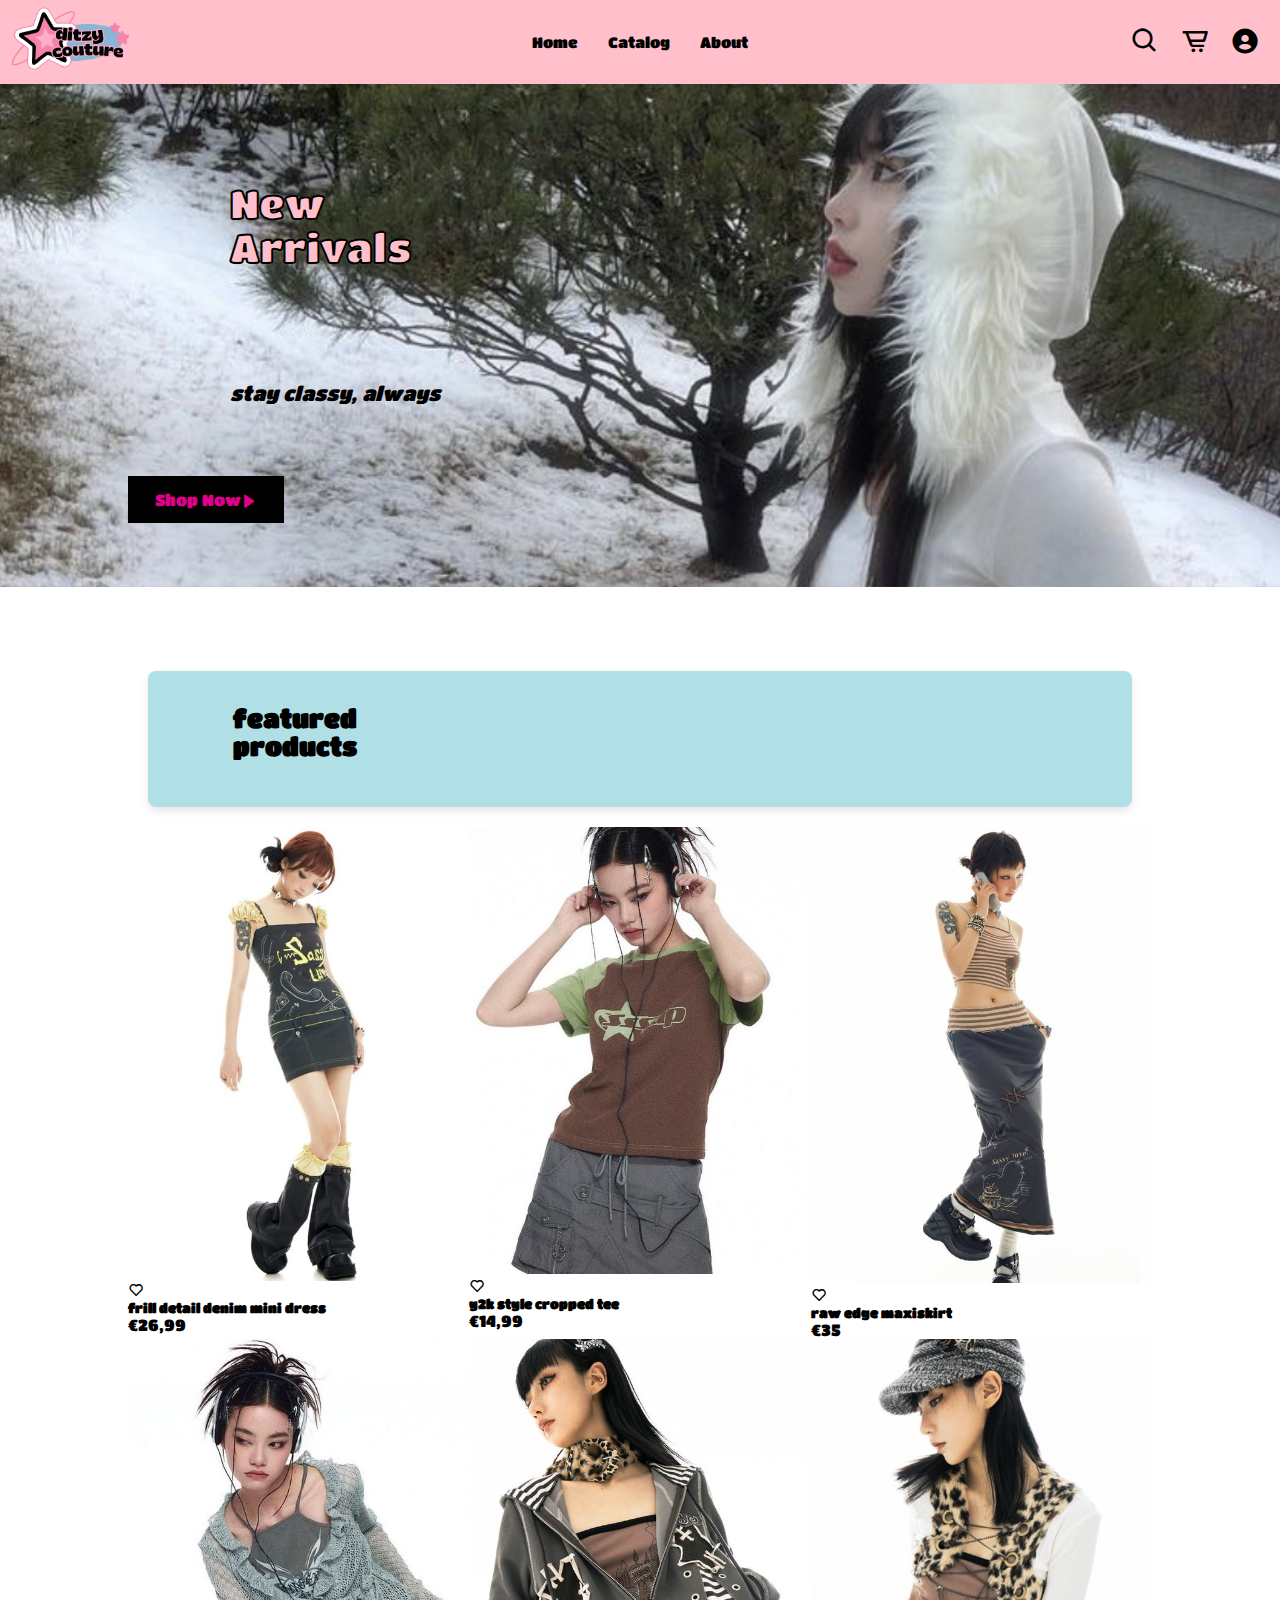
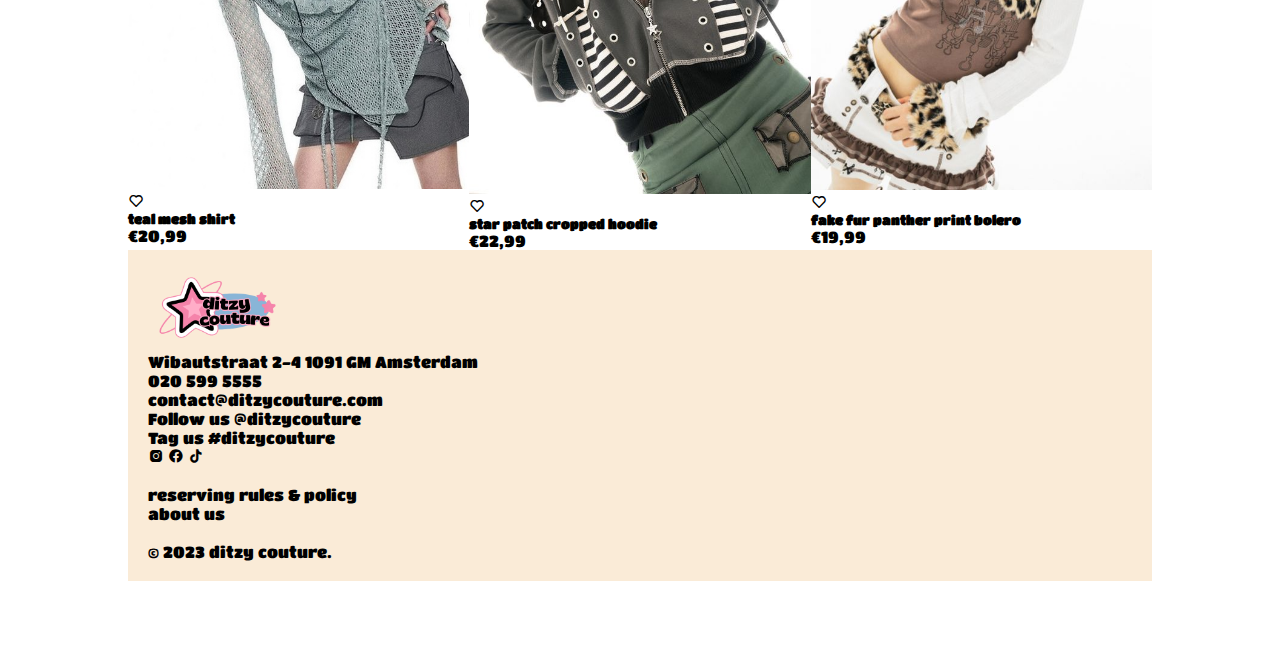
<file: site/index.html>
<!DOCTYPE html>
<html lang="en">
<head>
    <meta charset="UTF-8">
    <meta name="viewport" content="width=device-width, initial-scale=1.0">
    <title>about us</title>
    <link rel="stylesheet" href="style.css">

    <link rel="preconnect" href="https://fonts.googleapis.com">
    <link rel="preconnect" href="https://fonts.gstatic.com" crossorigin>
    <link href="https://fonts.googleapis.com/css2?family=Titan+One&display=swap" rel="stylesheet">
    
    <link rel="stylesheet" href="https://cdnjs.cloudflare.com/ajax/libs/font-awesome/6.5.1/css/all.min.css" integrity="sha512-DTOQO9RWCH3ppGqcWaEA1BIZOC6xxalwEsw9c2QQeAIftl+Vegovlnee1c9QX4TctnWMn13TZye+giMm8e2LwA==" crossorigin="anonymous" referrerpolicy="no-referrer" />
    <link rel="stylesheet"
        href="https://unpkg.com/boxicons@latest/css/boxicons.min.css">
</head>
<body class="body">
    
        <!-- header -->
        <header>
            <div class="navbar">
                <a href="index.html" class="logo"><img src="ditzycouturelogo.png" alt="logo"></a>
                <!-- nav -->
                <ul class="navmenu">
                    <li><a href="index.html">home</a></li>
                    <li><a href="shop.html">catalog</a></li>
                    <li><a href="about.html">about</a></li>
                </ul>
        
                <div class="nav-icon">
                    <a href="#"><i class='bx bx-search'></i></a>
                    <a href="cart.html"><i class='bx bx-cart-alt'></i></a>
                    <a href="#"><i class='bx bxs-user-circle'></i></a>
                </div>
            </div>    
            </header>

    <section class="main-home">
        <div class="main-text">
            <h1>new<br>arrivals</h1>
            <p>stay classy, always</p>
        
            <a href="shop.html" class="main-btn">shop now<i class='bx bxs-right-arrow'></i></a>
        </div>  
    </section>
    <section class="featured-products">
    
    <div class="colored-box">
        <div class="center-text">
          <h2 class="h2">featured products</h2>
        </div>
    </div> 
        <div class="products">
            <div class="row"> 
                <a href="item-page.html" class="products"><img src="items/blacknyellowdress.jpeg" alt="black-denim-dress-with-short-yellow-frill-sleeves"></a>
                <div class="heart-icon">
                    <i class='bx bx-heart'></i>
                </div>
                <div class="price">
                    <h5>frill detail denim mini dress</h5>
                    <p>€26,99</p>
                </div>
            </div>
            <div class="row">
                <img src="items/starshirt.jpeg" alt="star-teeshirt">
                <div class="heart-icon">
                    <i class='bx bx-heart'></i>
                </div>
                <div class="price">
                    <h5>y2k style cropped tee</h5>
                    <p>€14,99</p>

                </div>
            </div>
            <div class="row"> 
                <img src="items/rawedgemaxiskirt.jpeg" alt="maxi-skirt">
                <div class="heart-icon">
                    <i class='bx bx-heart'></i>
                </div>

                <div class="price">
                    <h5>raw edge maxiskirt</h5>
                    <p>€35</p>
                </div>
            </div>
            <div class="row">
                <img src="items/teal-shirt.jpeg" alt="star-jacket">
                <div class="heart-icon">
                    <i class='bx bx-heart'></i>
                </div>
                <div class="price">
                    <h5>teal mesh shirt</h5>
                    <p>€20,99</p>

                </div>
            </div>
            <div class="row">
                <img src="items/star-patched-cropped-hoodie.jpeg" alt="star-hoodie">
                <div class="heart-icon">
                    <i class='bx bx-heart'></i>
                </div>
                <div class="price">
                    <h5>star patch cropped hoodie</h5>
                    <p>€22,99</p>

                </div>
            </div>
            <div class="row">
                <img src="items/pantherprintbolero.jpeg" alt="star-jacket">
                <div class="heart-icon">
                    <i class='bx bx-heart'></i>
                </div>
                <div class="price">
                    <h5>fake fur panther print bolero</h5>
                    <p>€19,99</p>

                </div>
            </div>
        </div>


        <footer>
            <!-- Footer content goes here -->
            <section class="contact">
                <div class="contact-info">
                    <div class="first-info">
                        <img src="ditzycouturelogo.png" alt="logo">
                        <p>Wibautstraat 2-4 1091 GM Amsterdam
                        <p>020 599 5555</p>
                        <p>contact@ditzycouture.com</p>
                        <p>Follow us @ditzycouture</p>
                        <p>Tag us #ditzycouture</p>
    
    
                        <div class="social-icon">
                            <a href="#"><i class='bx bxl-instagram-alt'></i></a>
                            <a href="#"><i class='bx bxl-facebook-circle'></i></a>
                            <a href="#"><i class='bx bxl-tiktok'></i></a>
                        </div>
                        <div class="second-info">
                            <br>
                            <p>reserving rules & policy</p>
                            <p>about us</p>
                            <br>
    
                        </div>
                    </div>
                </div>
            </div>
                <p>&copy; 2023 ditzy couture.</p>
            </section>
        </footer>
</body>
</html>
</file>
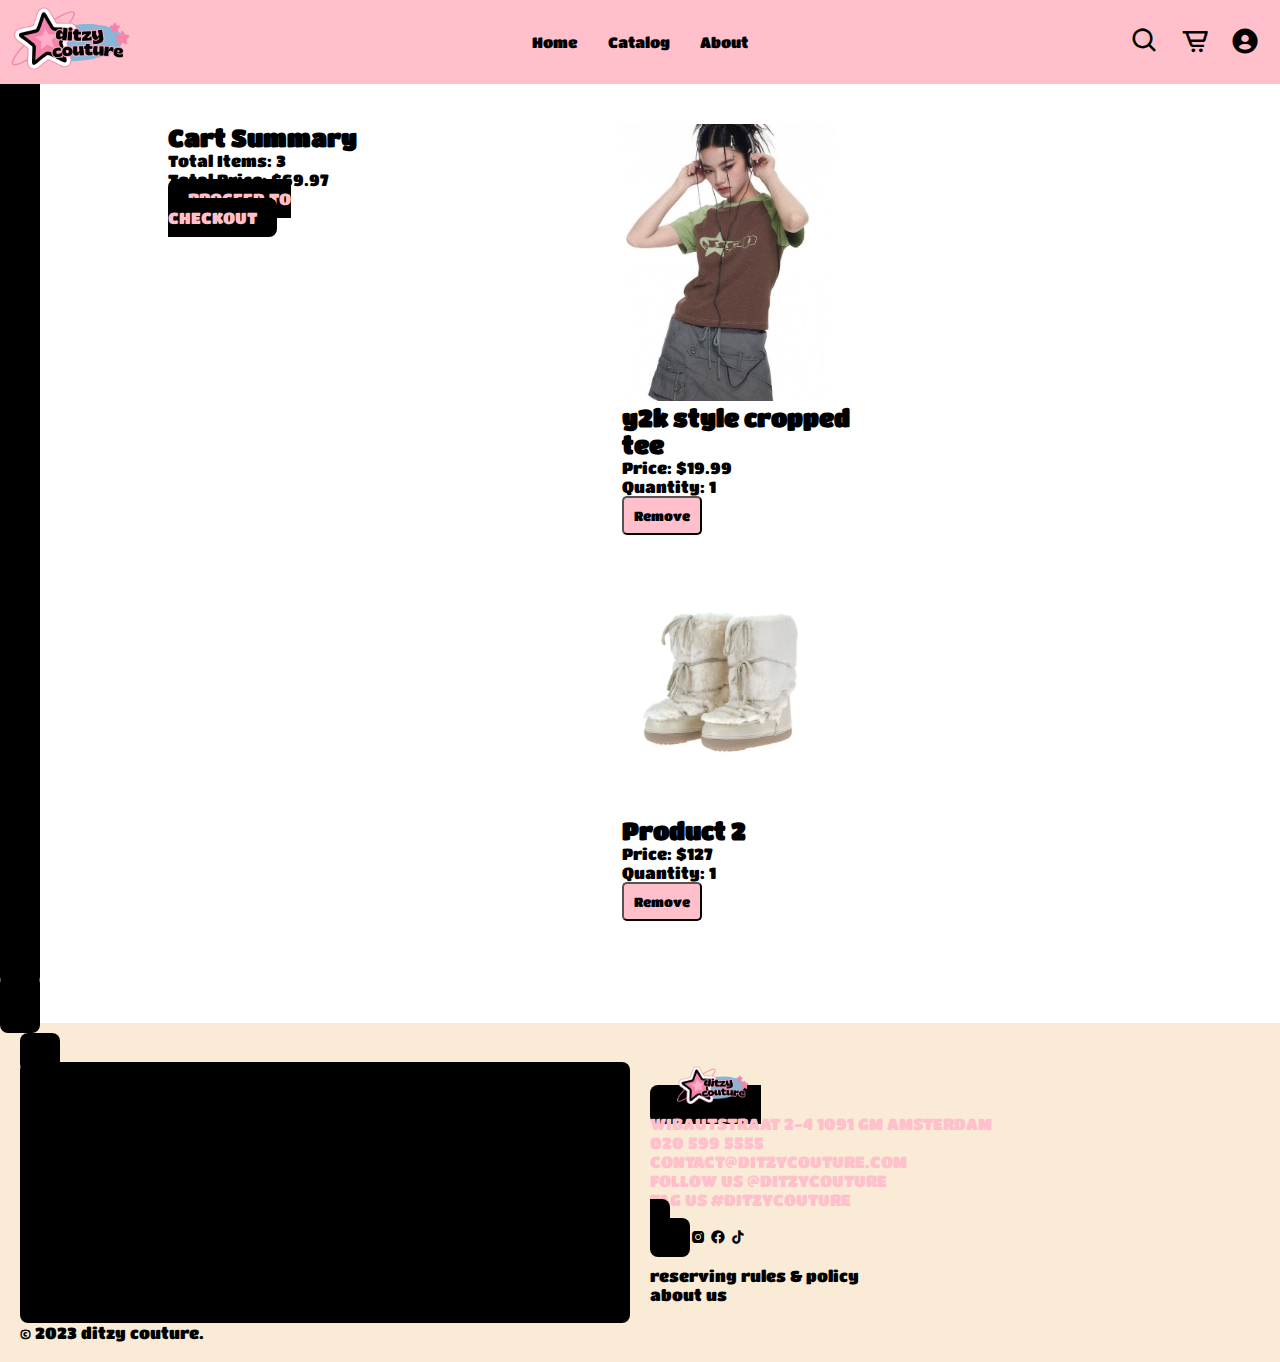
<file: site/cart.html>
<!DOCTYPE html>
<html lang="en">

<head>
    <meta charset="UTF-8">
    <meta name="viewport" content="width=device-width, initial-scale=1.0">
    <title>about us</title>
    <link rel="stylesheet" href="style.css">

    <link rel="preconnect" href="https://fonts.googleapis.com">
    <link rel="preconnect" href="https://fonts.gstatic.com" crossorigin>
    <link href="https://fonts.googleapis.com/css2?family=Titan+One&display=swap" rel="stylesheet">

    <link rel="stylesheet" href="https://cdnjs.cloudflare.com/ajax/libs/font-awesome/6.5.1/css/all.min.css"
        integrity="sha512-DTOQO9RWCH3ppGqcWaEA1BIZOC6xxalwEsw9c2QQeAIftl+Vegovlnee1c9QX4TctnWMn13TZye+giMm8e2LwA=="
        crossorigin="anonymous" referrerpolicy="no-referrer" />
    <link rel="stylesheet" href="https://unpkg.com/boxicons@latest/css/boxicons.min.css">
</head>

<body class="body">

    <!-- header -->
    <header>
        <div class="navbar">
            <a href="index.html" class="logo"><img src="ditzycouturelogo.png" alt="logo"></a>
            <!-- nav -->
            <ul class="navmenu">
                <li><a href="index.html">home</a></li>
                <li><a href="shop.html">catalog</a></li>
                <li><a href="about.html">about</a></li>
            </ul>

            <div class="nav-icon">
                <a href="#"><i class='bx bx-search'></i></a>
                <a href="cart.html"><i class='bx bx-cart-alt'></i></a>
                <a href="#"><i class='bx bxs-user-circle'></i></a>
            </div>
        </div>
    </header>

    <main>
        <section class="cart-items">
            <div class="cart-item1">
                <img src="items/starshirt.jpeg" alt="Product 1">
                <div class="item-details">
                    <h2>y2k style cropped tee</h2>
                    <p>Price: $19.99</p>
                    <p>Quantity: 1</p>
                    <button class="remove-item">Remove</button>
                </div>
            </div>

            <div class="cart-item2">
                <img src="items/bootswiththefur.png" alt="Product 2">
                <div class="item-details">
                    <h2>Product 2</h2>
                    <p>Price: $127</p>
                    <p>Quantity: 1</p>
                    <button class="remove-item">Remove</button>
                </div>
            </div>

        </section>

        <section class="cart-summary">
            <h2>Cart Summary</h2>
            <p>Total Items: 3</p>
            <p>Total Price: $69.97</p>
            <a href="checkout.html" class="checkout-button">Proceed to Checkout</button>
        </section>
    </main>


    <footer>
        <!-- Footer content-->
        <section class="contact">
            <div class="contact-info">
                <div class="first-info">
                    <img src="ditzycouturelogo.png" alt="logo">
                    <p>Wibautstraat 2-4 1091 GM Amsterdam
                    <p>020 599 5555</p>
                    <p>contact@ditzycouture.com</p>
                    <p>Follow us @ditzycouture</p>
                    <p>Tag us #ditzycouture</p>


                    <div class="social-icon">
                        <a href="#"><i class='bx bxl-instagram-alt'></i></a>
                        <a href="#"><i class='bx bxl-facebook-circle'></i></a>
                        <a href="#"><i class='bx bxl-tiktok'></i></a>
                    </div>
                    <div class="second-info">
                        <br>
                        <p>reserving rules & policy</p>
                        <p>about us</p>
                        <br>

                    </div>
                </div>
            </div>
            <p>&copy; 2023 ditzy couture.</p>
        </section>
    </footer>
</body>

</html>
</file>
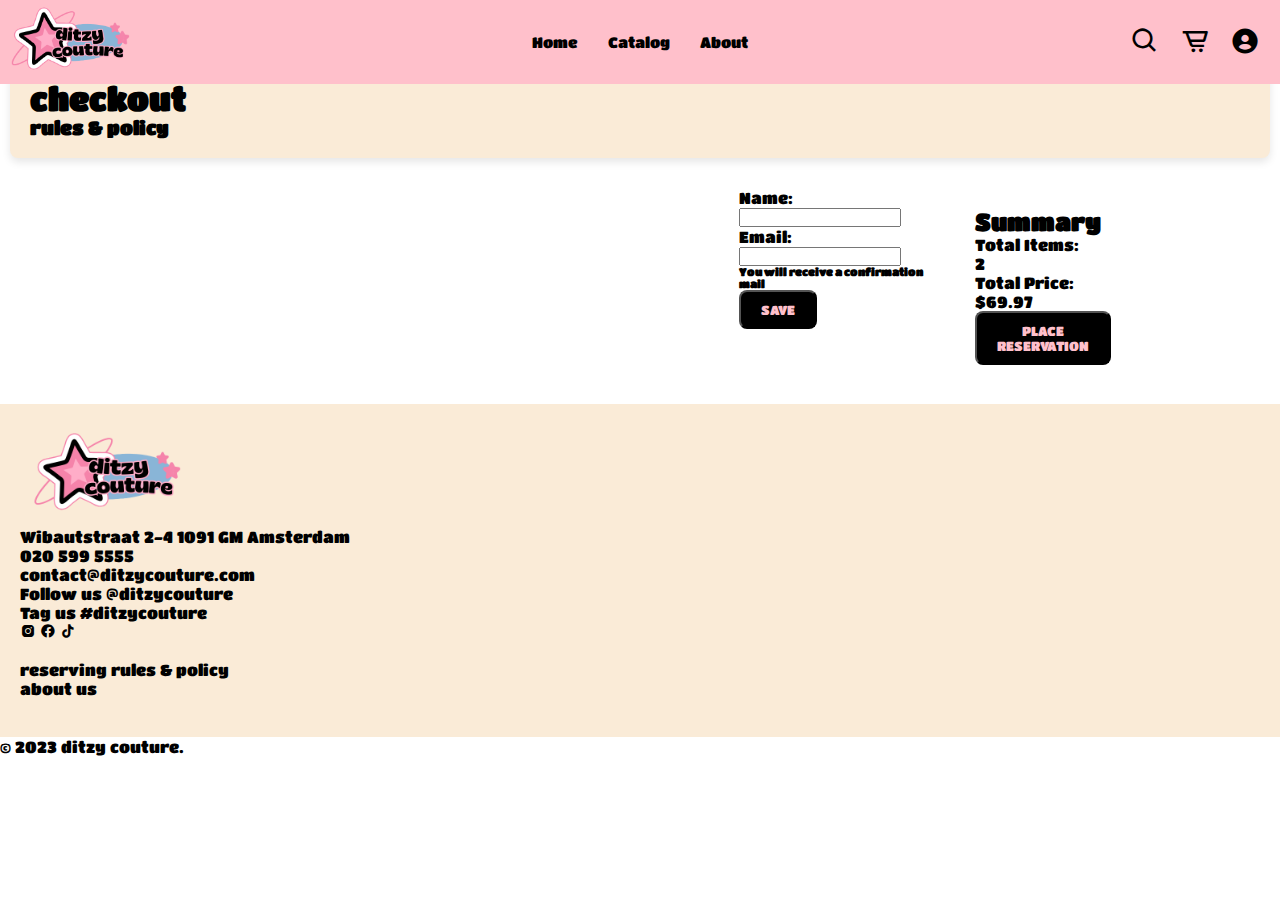
<file: site/checkout.html>
<!DOCTYPE html>
<html lang="en">

<head>
    <meta charset="UTF-8">
    <meta name="viewport" content="width=device-width, initial-scale=1.0">
    <title>about us</title>
    <link rel="stylesheet" href="style.css">

    <link rel="preconnect" href="https://fonts.googleapis.com">
    <link rel="preconnect" href="https://fonts.gstatic.com" crossorigin>
    <link href="https://fonts.googleapis.com/css2?family=Titan+One&display=swap" rel="stylesheet">

    <link rel="stylesheet" href="https://cdnjs.cloudflare.com/ajax/libs/font-awesome/6.5.1/css/all.min.css"
        integrity="sha512-DTOQO9RWCH3ppGqcWaEA1BIZOC6xxalwEsw9c2QQeAIftl+Vegovlnee1c9QX4TctnWMn13TZye+giMm8e2LwA=="
        crossorigin="anonymous" referrerpolicy="no-referrer" />
    <link rel="stylesheet" href="https://unpkg.com/boxicons@latest/css/boxicons.min.css">
</head>
<body class="body">

    <!-- header -->
    <header>
        <div class="navbar">
            <a href="index.html" class="logo"><img src="ditzycouturelogo.png" alt="logo"></a>
            <!-- nav -->
            <ul class="navmenu">
                <li><a href="index.html">home</a></li>
                <li><a href="shop.html">catalog</a></li>
                <li><a href="about.html">about</a></li>
            </ul>

            <div class="nav-icon">
                <a href="#"><i class='bx bx-search'></i></a>
                <a href="cart.html"><i class='bx bx-cart-alt'></i></a>
                <a href="#"><i class='bx bxs-user-circle'></i></a>
            </div>
        </div>
    </header>
    <div class="content">
    <div class="colored-box-reserve">
        <h1>checkout</h1>
        <h3>rules & policy</h3>

    </div>
    <div class="main-reserve">
        <main>

            <section class="cart-summary">
                <h2>Summary</h2>
                <p>Total Items: 2</p>
                <p>Total Price: $69.97</p>
                <a href="reserve.html"><button class="checkout-button">place reservation</button></a>
            </section>

            <form action="process_order.php" method="post">

                <label for="name">Name:</label>
                <input type="text" id="name" name="name" required>

                <label for="email">Email:</label>
                <input type="email" id="email" name="email" required>
                <h6>You will receive a confirmation mail</h6>

                <button class="checkout-button">save</button>
            </form>
    </div>
    </main>

    <footer>
        <!-- Footer content goes here -->
        <section class="contact">
            <div class="contact-info">
                <div class="first-info">
                    <img src="ditzycouturelogo.png" alt="logo">
                    <p>Wibautstraat 2-4 1091 GM Amsterdam
                    <p>020 599 5555</p>
                    <p>contact@ditzycouture.com</p>
                    <p>Follow us @ditzycouture</p>
                    <p>Tag us #ditzycouture</p>


                    <div class="social-icon">
                        <a href="#"><i class='bx bxl-instagram-alt'></i></a>
                        <a href="#"><i class='bx bxl-facebook-circle'></i></a>
                        <a href="#"><i class='bx bxl-tiktok'></i></a>
                    </div>
                    <div class="second-info">
                        <br>
                        <p>reserving rules & policy</p>
                        <p>about us</p>
                        <br>

                    </div>
                </div>
            </div>
        </div>
            <p>&copy; 2023 ditzy couture.</p>
        </section>
    </footer>

</body>

</html>
</file>
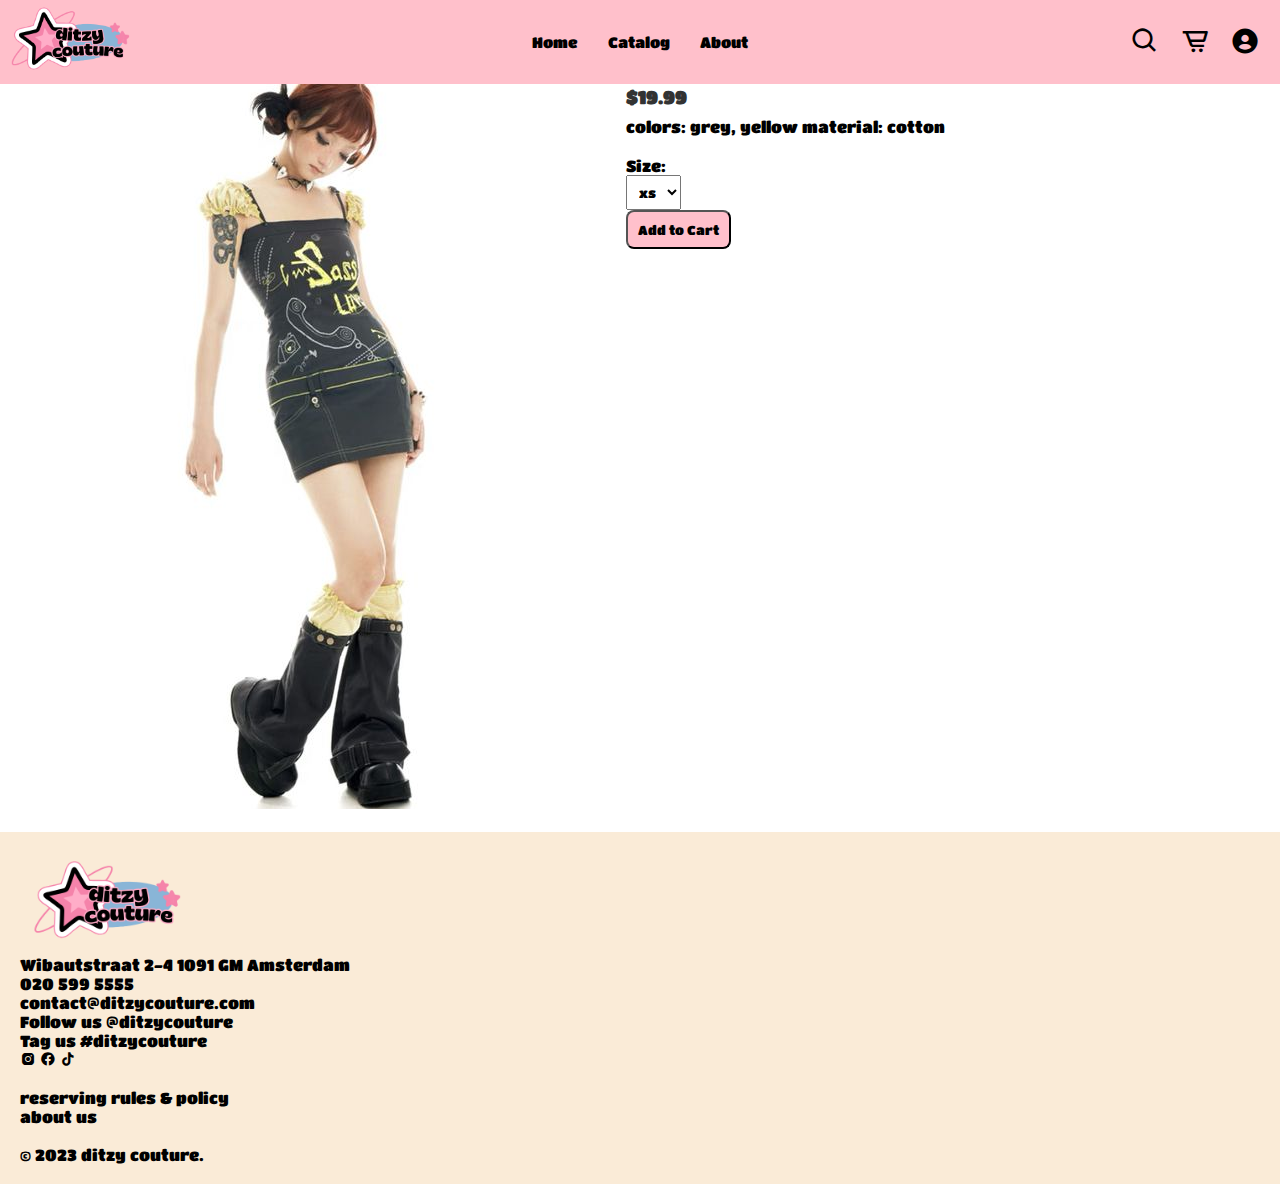
<file: site/item-page.html>
<!DOCTYPE html>
<html lang="en">
<head>
    <meta charset="UTF-8">
    <meta name="viewport" content="width=device-width, initial-scale=1.0">
    <title>about us</title>
    <link rel="stylesheet" href="style.css">

    <link rel="preconnect" href="https://fonts.googleapis.com">
    <link rel="preconnect" href="https://fonts.gstatic.com" crossorigin>
    <link href="https://fonts.googleapis.com/css2?family=Titan+One&display=swap" rel="stylesheet">
    
    <link rel="stylesheet" href="https://cdnjs.cloudflare.com/ajax/libs/font-awesome/6.5.1/css/all.min.css" integrity="sha512-DTOQO9RWCH3ppGqcWaEA1BIZOC6xxalwEsw9c2QQeAIftl+Vegovlnee1c9QX4TctnWMn13TZye+giMm8e2LwA==" crossorigin="anonymous" referrerpolicy="no-referrer" />
    <link rel="stylesheet"
        href="https://unpkg.com/boxicons@latest/css/boxicons.min.css">
</head>
<body class="body">
    
        <!-- header -->
        <header>
            <div class="navbar">
                <a href="index.html" class="logo"><img src="ditzycouturelogo.png" alt="logo"></a>
                <!-- nav -->
                <ul class="navmenu">
                    <li><a href="index.html">home</a></li>
                    <li><a href="shop.html">catalog</a></li>
                    <li><a href="about.html">about</a></li>
                </ul>
        
                <div class="nav-icon">
                    <a href="#"><i class='bx bx-search'></i></a>
                    <a href="cart.html"><i class='bx bx-cart-alt'></i></a>
                    <a href="#"><i class='bx bxs-user-circle'></i></a>
                </div>
            </div>    
            </header>

    <div class="item-container">
        <div class="item-image">
            <img src="items/blacknyellowdress.jpeg" alt="mini-dress">
        </div>

        <div class="item-details">
            <h2>frill detail mini dress</h2>
            <p class="item-price">$19.99</p>
            <p class="item-description">
                colors: grey, yellow
                material: cotton
            </p>
            <div class="size-options">
                <label for="size">Size:</label>
                <select id="size" name="size">
                    <option value="extra-small">xs</option>
                    <option value="small">s</option>
                    <option value="medium">m</option>
                    <option value="large">l</option>
                </select>
            </div>
            <button>Add to Cart</button>
        </div>
    </div>

    <footer>
        <!-- Footer content goes here -->
        <section class="contact">
            <div class="contact-info">
                <div class="first-info">
                    <img src="ditzycouturelogo.png" alt="logo">
                    <p>Wibautstraat 2-4 1091 GM Amsterdam
                    <p>020 599 5555</p>
                    <p>contact@ditzycouture.com</p>
                    <p>Follow us @ditzycouture</p>
                    <p>Tag us #ditzycouture</p>


                    <div class="social-icon">
                        <a href="#"><i class='bx bxl-instagram-alt'></i></a>
                        <a href="#"><i class='bx bxl-facebook-circle'></i></a>
                        <a href="#"><i class='bx bxl-tiktok'></i></a>
                    </div>
                    <div class="second-info">
                        <br>
                        <p>reserving rules & policy</p>
                        <p>about us</p>
                        <br>

                    </div>
                </div>
            </div>
        </div>
            <p>&copy; 2023 ditzy couture.</p>
        </section>
    </footer>

</body>
</html>
</file>
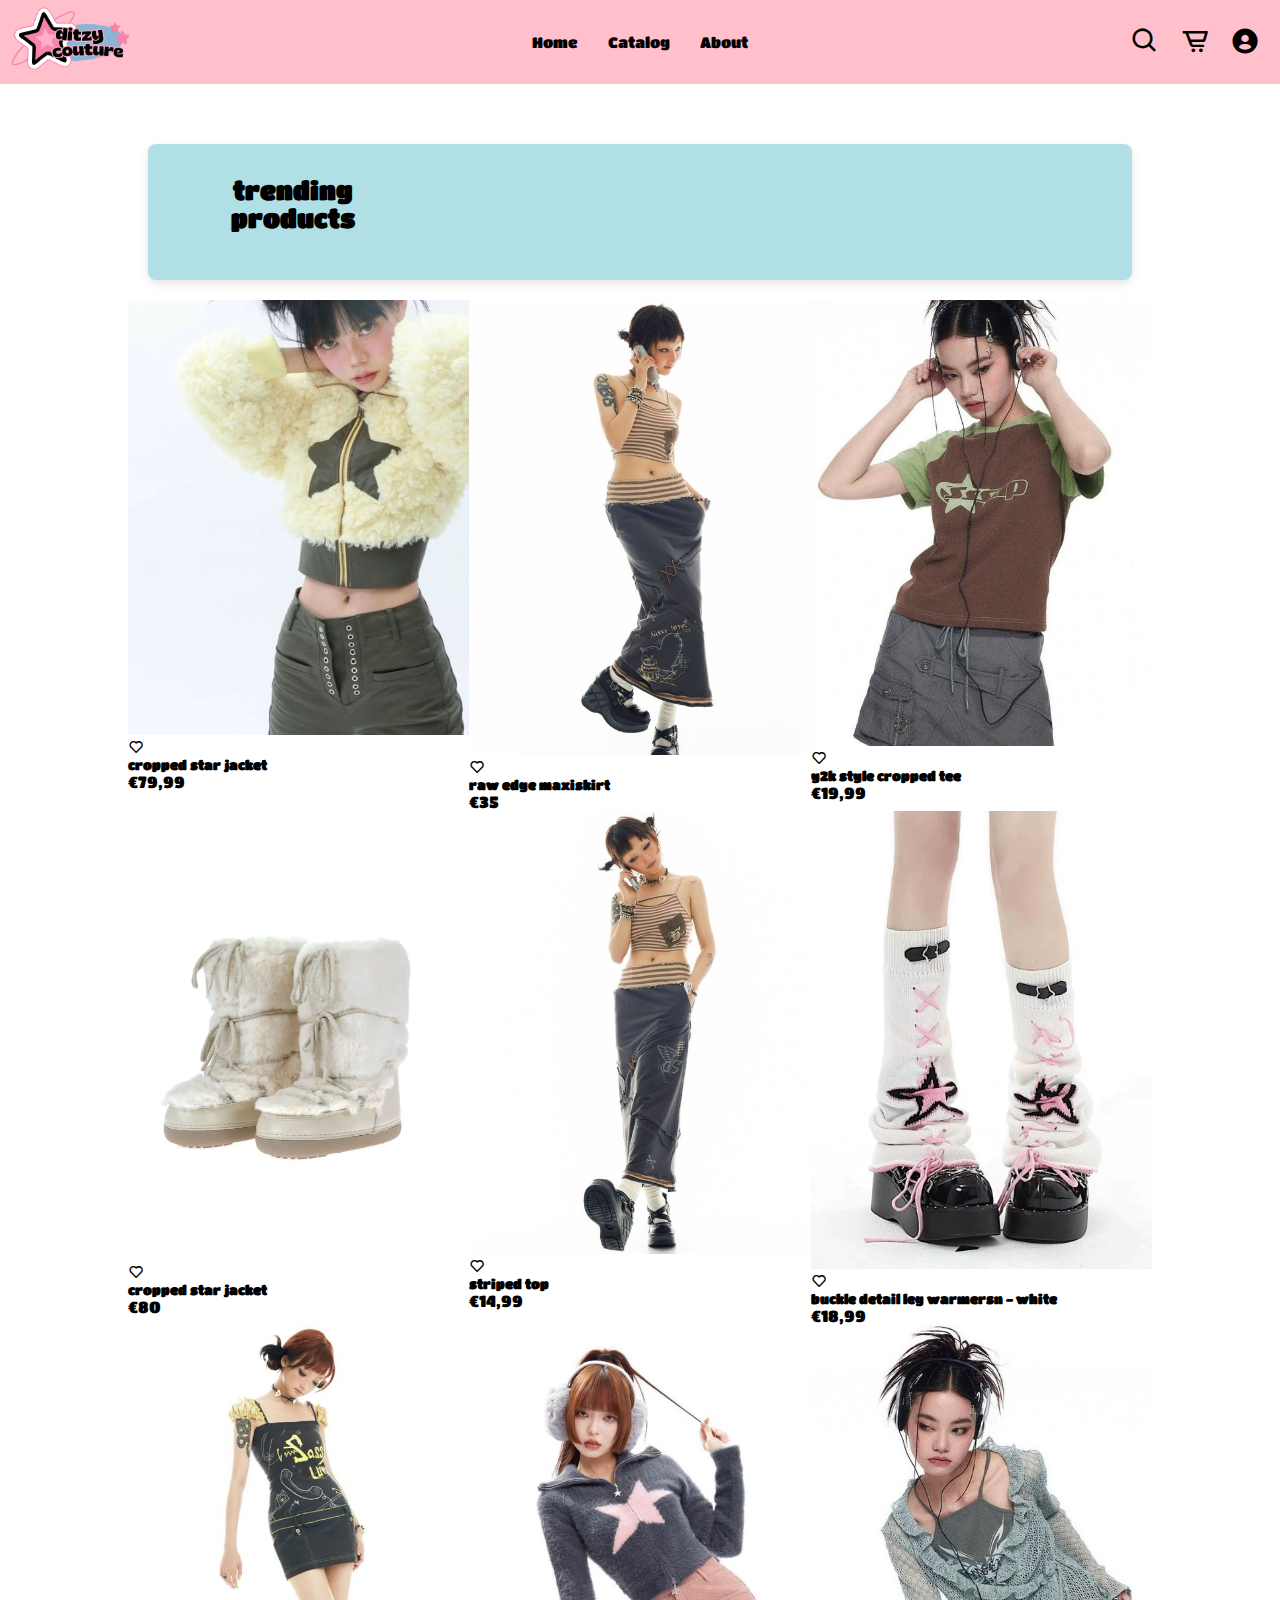
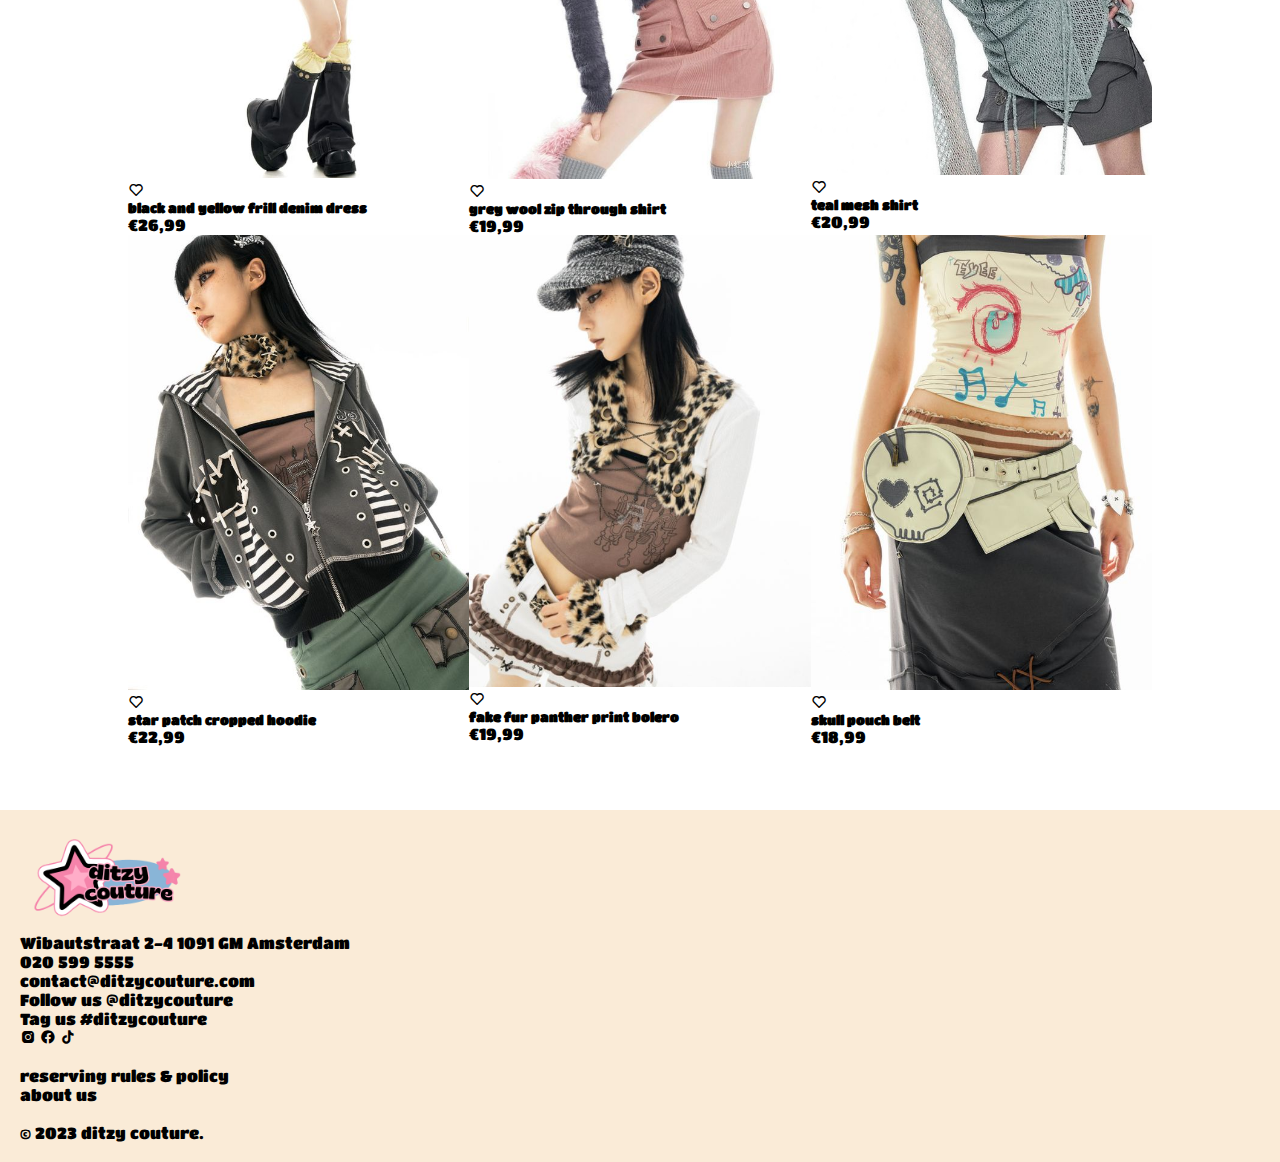
<file: site/shop.html>
<!DOCTYPE html>
<html lang="en">

<head>
    <meta charset="UTF-8">
    <meta name="viewport" content="width=device-width, initial-scale=1.0">
    <title>about us</title>
    <link rel="stylesheet" href="style.css">

    <link rel="preconnect" href="https://fonts.googleapis.com">
    <link rel="preconnect" href="https://fonts.gstatic.com" crossorigin>
    <link href="https://fonts.googleapis.com/css2?family=Titan+One&display=swap" rel="stylesheet">

    <link rel="stylesheet" href="https://cdnjs.cloudflare.com/ajax/libs/font-awesome/6.5.1/css/all.min.css"
        integrity="sha512-DTOQO9RWCH3ppGqcWaEA1BIZOC6xxalwEsw9c2QQeAIftl+Vegovlnee1c9QX4TctnWMn13TZye+giMm8e2LwA=="
        crossorigin="anonymous" referrerpolicy="no-referrer" />
    <link rel="stylesheet" href="https://unpkg.com/boxicons@latest/css/boxicons.min.css">
</head>

<body class="body">

    <!-- header -->
    <header>
        <div class="navbar">
            <a href="index.html" class="logo"><img src="ditzycouturelogo.png" alt="logo"></a>
            <!-- nav -->
            <ul class="navmenu">
                <li><a href="index.html">home</a></li>
                <li><a href="shop.html">catalog</a></li>
                <li><a href="about.html">about</a></li>
            </ul>

            <div class="nav-icon">
                <a href="#"><i class='bx bx-search'></i></a>
                <a href="cart.html"><i class='bx bx-cart-alt'></i></a>
                <a href="#"><i class='bx bxs-user-circle'></i></a>
            </div>
        </div>
    </header>

    <section class="featured-products">
        <div class="colored-box">
            <div class="center-text">
              <h2 class="h2">trending products</h2>
            </div>
        </div> 
        <div class="products">
            <div class="row">
                <img src="items/starjacket.jpg" alt="star-jacket">
                <div class="heart-icon">
                    <i class='bx bx-heart'></i>
                </div>

                <div class="price">
                    <h5>cropped star jacket</h5>
                    <p>€79,99</p>
                </div>
            </div>
            <div class="row">
                <img src="items/rawedgemaxiskirt.jpeg" alt="maxi-skirt">
                <div class="heart-icon">
                    <i class='bx bx-heart'></i>
                </div>

                <div class="price">
                    <h5>raw edge maxiskirt</h5>
                    <p>€35</p>
                </div>
            </div>
            <div class="row">
                <img src="items/starshirt.jpeg" alt="star-teeshirt">
                <div class="heart-icon">
                    <i class='bx bx-heart'></i>
                </div>

                <div class="price">
                    <h5>y2k style cropped tee</h5>
                    <p>€19,99</p>
                </div>
            </div>
            <div class="row">
                <img src="items/bootswiththefur.png" alt="fur-snowboots">
                <div class="heart-icon">
                    <i class='bx bx-heart'></i>
                </div>

                <div class="price">
                    <h5>cropped star jacket</h5>
                    <p>€80</p>
                </div>
            </div>
            <div class="row">
                <img src="items/rawedgemaxiskirtwithtop.jpeg" alt="star-jacket">
                <div class="heart-icon">
                    <i class='bx bx-heart'></i>
                </div>
                <div class="price">
                    <h5>striped top</h5>
                    <p>€14,99</p>

                </div>
            </div>
            <div class="row">
                <img src="items/whitelegwarmers.jpeg" alt="whitelegwarmers">
                <div class="heart-icon">
                    <i class='bx bx-heart'></i>
                </div>
                <div class="price">
                    <h5>buckle detail leg warmersn - white</h5>
                    <p>€18,99</p>

                </div>
            </div>
            <div class="row">
                <img src="items/blacknyellowdress.jpeg" alt="mini-dress">
                <div class="heart-icon">
                    <i class='bx bx-heart'></i>
                </div>
                <div class="price">
                    <h5>black and yellow frill denim dress</h5>
                    <p>€26,99</p>

                </div>
            </div>
            <div class="row">
                <img src="items/greypinkwoolzipup.jpeg" alt="star-zip-hoodie">
                <div class="heart-icon">
                    <i class='bx bx-heart'></i>
                </div>
                <div class="price">
                    <h5>grey wool zip through shirt</h5>
                    <p>€19,99</p>

                </div>
            </div>
            <div class="row">
                <img src="items/teal-shirt.jpeg" alt="star-jacket">
                <div class="heart-icon">
                    <i class='bx bx-heart'></i>
                </div>
                <div class="price">
                    <h5>teal mesh shirt</h5>
                    <p>€20,99</p>

                </div>
            </div>
            <div class="row">
                <img src="items/star-patched-cropped-hoodie.jpeg" alt="star-hoodie">
                <div class="heart-icon">
                    <i class='bx bx-heart'></i>
                </div>
                <div class="price">
                    <h5>star patch cropped hoodie</h5>
                    <p>€22,99</p>

                </div>
            </div>
            <div class="row">
                <img src="items/pantherprintbolero.jpeg" alt="star-jacket">
                <div class="heart-icon">
                    <i class='bx bx-heart'></i>
                </div>
                <div class="price">
                    <h5>fake fur panther print bolero</h5>
                    <p>€19,99</p>

                </div>
            </div>
            <div class="row">
                <img src="items/skull-belt.jpeg" alt="star-jacket">
                <div class="heart-icon">
                    <i class='bx bx-heart'></i>
                </div>
                <div class="price">
                    <h5>skull pouch belt</h5>
                    <p>€18,99</p>

                </div>
        </div>
    </section>

    <footer>
        <!-- Footer content -->
        <section class="contact">
            <div class="contact-info">
                <div class="first-info">
                    <img src="ditzycouturelogo.png" alt="logo">
                    <p>Wibautstraat 2-4 1091 GM Amsterdam
                    <p>020 599 5555</p>
                    <p>contact@ditzycouture.com</p>
                    <p>Follow us @ditzycouture</p>
                    <p>Tag us #ditzycouture</p>


                    <div class="social-icon">
                        <a href="#"><i class='bx bxl-instagram-alt'></i></a>
                        <a href="#"><i class='bx bxl-facebook-circle'></i></a>
                        <a href="#"><i class='bx bxl-tiktok'></i></a>
                    </div>
                    <div class="second-info">
                        <br>
                        <p>reserving rules & policy</p>
                        <p>about us</p>
                        <br>

                    </div>
                </div>
            </div>
            <p>&copy; 2023 ditzy couture.</p>
        </section>
    </footer>
</body>

</html>
</file>
<file: site/style.css>
*{
    margin: 0;
    padding: 0;
    box-sizing: border-box;
    scroll-behavior: smooth;
    font-family: 'Titan One', sans-serif;
    list-style: none;
    text-decoration: none;
}
/* Header Styles */
.header {
    position: fixed;
    width: 100%;
    top: 0;
    right: 0;
    z-index: 1000;
    display: flex;
    align-items: center;
    justify-content: space-between;
    padding: 20px 10%;
}
.body{
    margin: 0;
    padding: 0;
    margin-top: 60px;
}

/* main section */
.main-home {
    width: 100%;
    background-image: url(bg/girlbg.png);
    background-size: cover;
    background-position: center;
    display: grid;
    grid-template-columns: repeat(1, 1fr);
    align-items: center;
}

/* Main Content Styles */
.main {
    width: 80%;
    max-width: 375px;
    margin: 0 auto;
    padding: 20px;
}

/* Logo Styles */
.logo img {
    max-width: 150px;
    height: auto

}

/* Navigation Menu Styles */
.navmenu {
        display: flex;
        justify-content:center 

     
}   
.navmenu a{
    color: black;
    font-size: 15px;
    text-transform: capitalize;
    padding: 5px 15px;
    font-weight: 400;
    transition: all 0.24s ease;
}

.navmenu a:hover {
    transform: scale(1.1);
    color: pink;
}

/* Navigation Icon Styles */
.nav-icon {
    display: flex;
    align-items: center;
    justify-content: flex-end;
}

.nav-icon i, .menu-icons {
    margin-right: 20px;
    color: black;
    font-size: 30px; /* Unified font size for icons */
    font-weight: 400;
    transition: all 0.42s ease;
}

.nav-icon i:hover {
    transform: scale(1.1);
    color: pink;
}
.navbar{
    display: flex;
    position: fixed;
    align-items: center;
    justify-content: space-between;  
    background-color: pink;
    width: 100%;
    height: auto;
    top: 0;
    z-index: 1; /* will this fix the error idk*/
}
/* Section and Text Styles */
section, .main-text h1, .main-text p, .center-text h2 {
    padding: 5% 10%;
}

.main-text{
    border: 2px;
    border-color: palevioletred;    
}
.main-text h5{
    color: palevioletred;
    font-size: 16px;
    text-transform: capitalize;
    font-weight: 500;
}
.main-text h1{
    color: pink;
    font-size: 40px;
    text-transform: capitalize;
    line-height: 1.1;
    font-weight: 600;
    margin: 6px 0 10px;
    -webkit-text-stroke: 0.8px black; /* outline lettrs text */
}
.h2{
    display: flex;
    color: black;
    display: flex;
    text-align: center;
    font-size: 25px;
    margin-bottom: 15px;   
}
.main-text p{
    color: black;
    font-size: 20px;
    font-style: italic;
    margin-bottom: 20px;
}
.main-btn{
    display: inline-block;
    background-color: black;
    color: powderblue;
    font-size: 16px;
    font-weight: 500;
    text-transform: capitalize;
    border: 2px solid black;
    padding: 12px 25px;
    transition: all .42s ease;
}
.main-btn:hover{
background-color: powderblue;
color: pink;
}
.main-btn i{
    vertical-align: middle;
}

/* Button Styles */
.main-btn, .about-button {
    display: inline-block;
    background-color: black;
    color: #E0008B;
    padding: 12px 25px;
    border: 2px solid black;
    transition: all 0.42s ease;
    text-transform: capitalize;
    font-size: 16px;
    font-weight: 500;
}

.main-btn:hover, .about-button:hover {
    background-color: #E0008B;
    color: pink;
}

.colored-boxes, .colored-boxes2, .colored-box-about, .colored-box-reserve, .colored-box-header {
    background-color: pink; 
    color: black;
    margin: 10px;
    padding: 20px;
    border-radius: 8px;
    box-shadow: 0 4px 8px rgba(0, 0, 0, 0.1);
}
.colored-box{
    display: flex;
    align-items: center;
    color: black;
    margin: 20px;
    padding: 20px;
    border-radius: 8px;
    box-shadow: 0 4px 8px rgba(0, 0, 0, 0.1);
}
.colored-box{ background-color:powderblue}
.colored-boxes2 { background-color: palevioletred; }
.colored-box-about, .colored-box-reserve { background-color: antiquewhite; }
.colored-box-header { background-color: palevioletred; }

.products{
    display: grid;
    grid-template-columns: repeat(auto-fit, minmax(260px, auto));
    gap: 2rem
    margin-bottom: 20px;
}
.row{
    position: relative;
    transition: all .40s;
}
.row img{
    width: 100%;
    height: auto;
    transition: all .40s;
}

.row img:hover {
    transform: scale(0.9); 
}

.heart-icon:hover, .contact-info p:hover {
    color: #E0008B;
}

/* Cart and Checkout Styles */
main {
    display: flex;
    flex-direction: row-reverse;
    justify-content: space-between;
}

.cart-summary {
    max-width: 50%;
}

.cart-item1 img, .cart-item2 img {
    width: 40%;
    height: auto;
}

.remove-item, .checkout-button {
    background-color: pink; 
    color: black;
    border-radius: 5px;
}

.checkout-button {
    background-color: black;
    color: pink;
    border-radius: 8px;
}
/* Checkout Button Styles */
.checkout-button {
    background-color: black;
    color: pink;
    border-radius: 8px; 
    padding: 10px 20px; 
    text-transform: uppercase; 
    font-weight: 500; 
    transition: background-color 0.3s ease; 
}

.checkout-button:hover {
    background-color: #E0008B; 
}

/* Contact Section Styles */
.first-info img{
    max-width: 15%;
    height: auto;

}
.contact {
    background-color: antiquewhite; 
    padding: 20px; 
}

.contact-info {
    display: grid;
    grid-template-columns: repeat(auto-fit, minmax(200px, 1fr)); 
    gap: 20px; 
}

.contact-info p:hover {
    color: #E0008B; 
}

/* Social Icons Styles */
.social-icon i {
    color: black; 
    transition: color 0.3s ease; 
}

.social-icon i:hover {
    color: #E0008B; 
}

/* Reservation Section Styles */
.main-reserve {
    display: flex;
    flex-direction: row-reverse; 
    justify-content: space-between; 
    width: 80%; 
    max-width: 1200px; 
    margin: 0 auto; 
    padding: 20px; 
}

.colored-box-reserve {
    background-color: antiquewhite; 
    color: black; 
    margin: 10px; 
    padding: 20px; 
    border-radius: 8px; 
    box-shadow: 0 4px 8px rgba(0, 0, 0, 0.1); 
}

/* Opening Hours Styles */
.opening-hours {
    display: flex;
    justify-content: center;
    align-items: center; 
    color: black; 
    text-transform: capitalize; 
    line-height: 1.1; 
    font-weight: 600; 
    margin: 6px 0 10px; 
    -webkit-text-stroke: 0.5px black; 
}
.item-container {
    display: flex;
    margin-top: 100px;
    justify-content: space-around;
    margin: 20px;
}

.item-image img {
    max-width: 100%;
    height: auto;
}

.item-details {
    width: 50%;
}

.item-price {
    font-size: 18px;
    font-weight: bold;
    color: #333;
}

.item-description {
    margin-top: 10px;
}

.size-options {
    margin-top: 20px;
}

label {
    display: block;
}

select {
    padding: 8px;
}

button {
    background-color: pink;
    color: black;
    padding: 10px;
    cursor: pointer;
    border-radius: 8px;
}

button:hover {
    background-color: #555;
}
.footer{
    width: 100%;
    margin-top: 20px;
}
</file>
